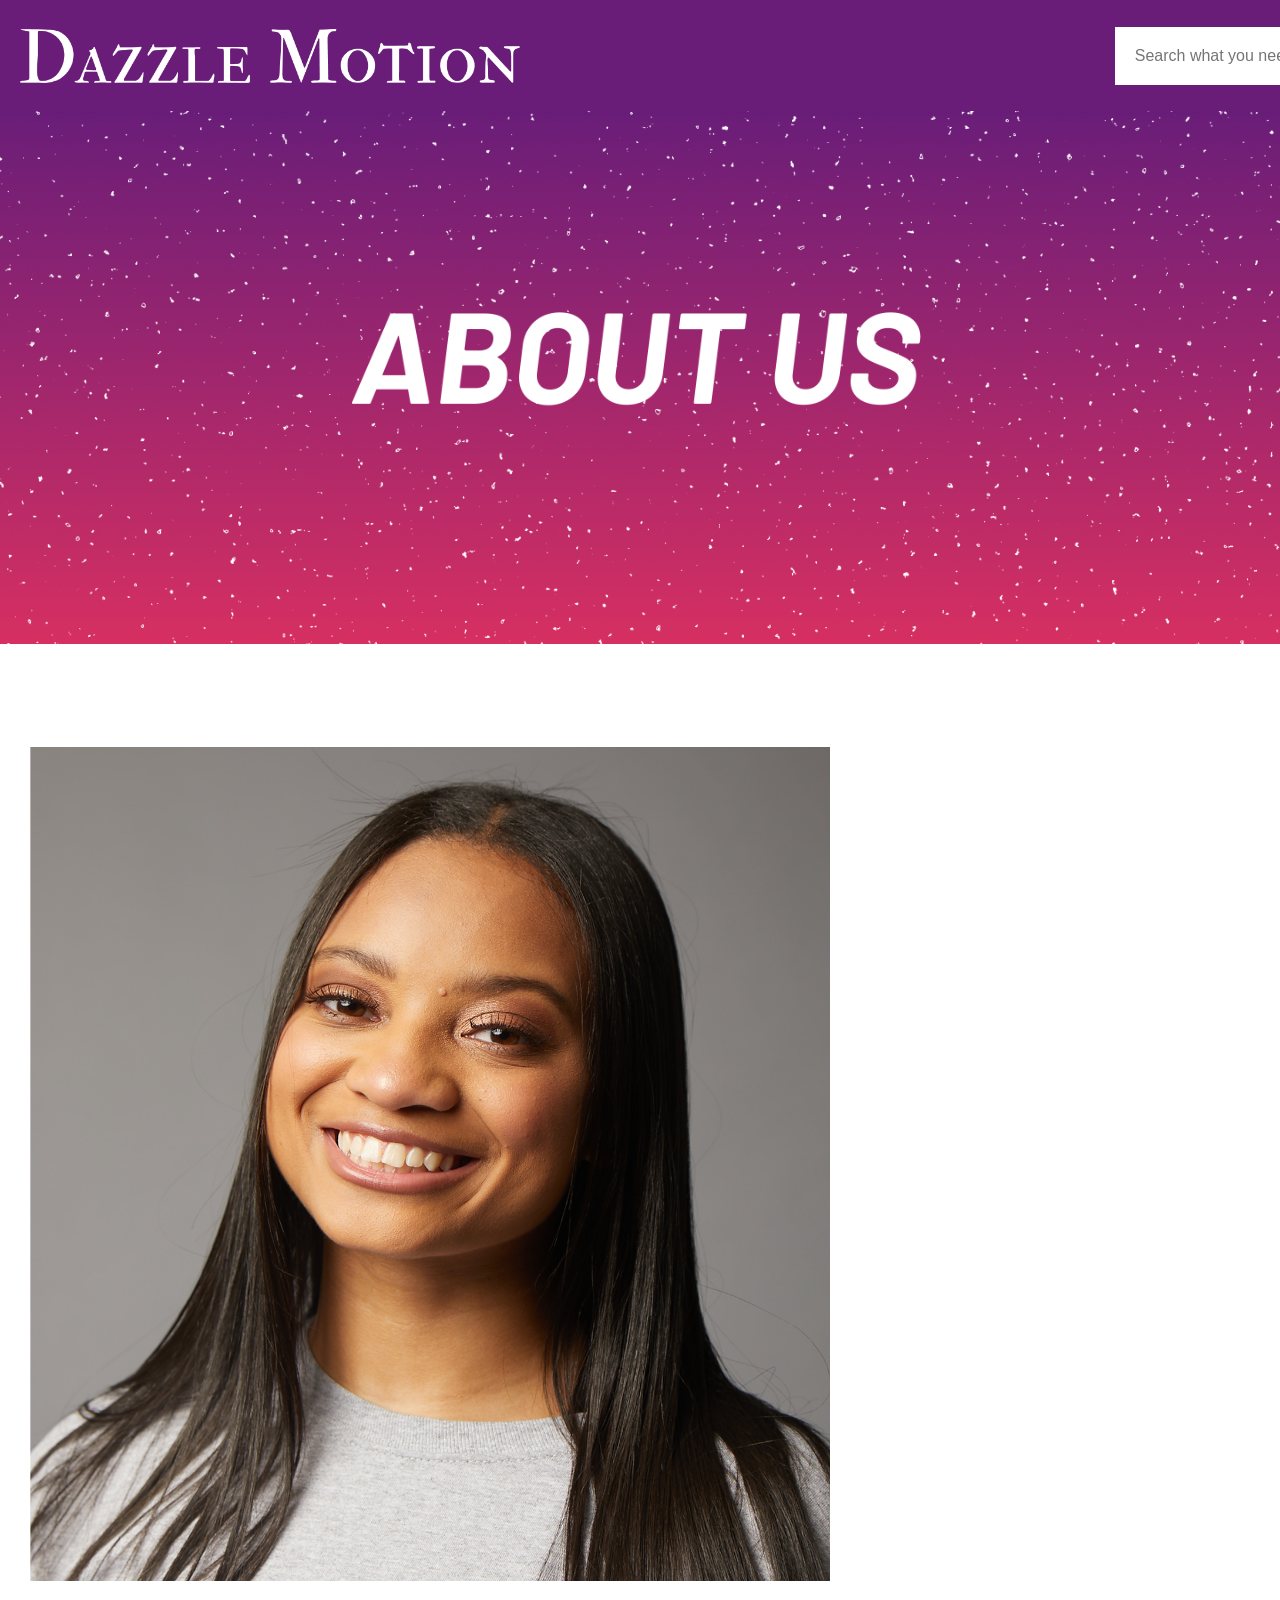
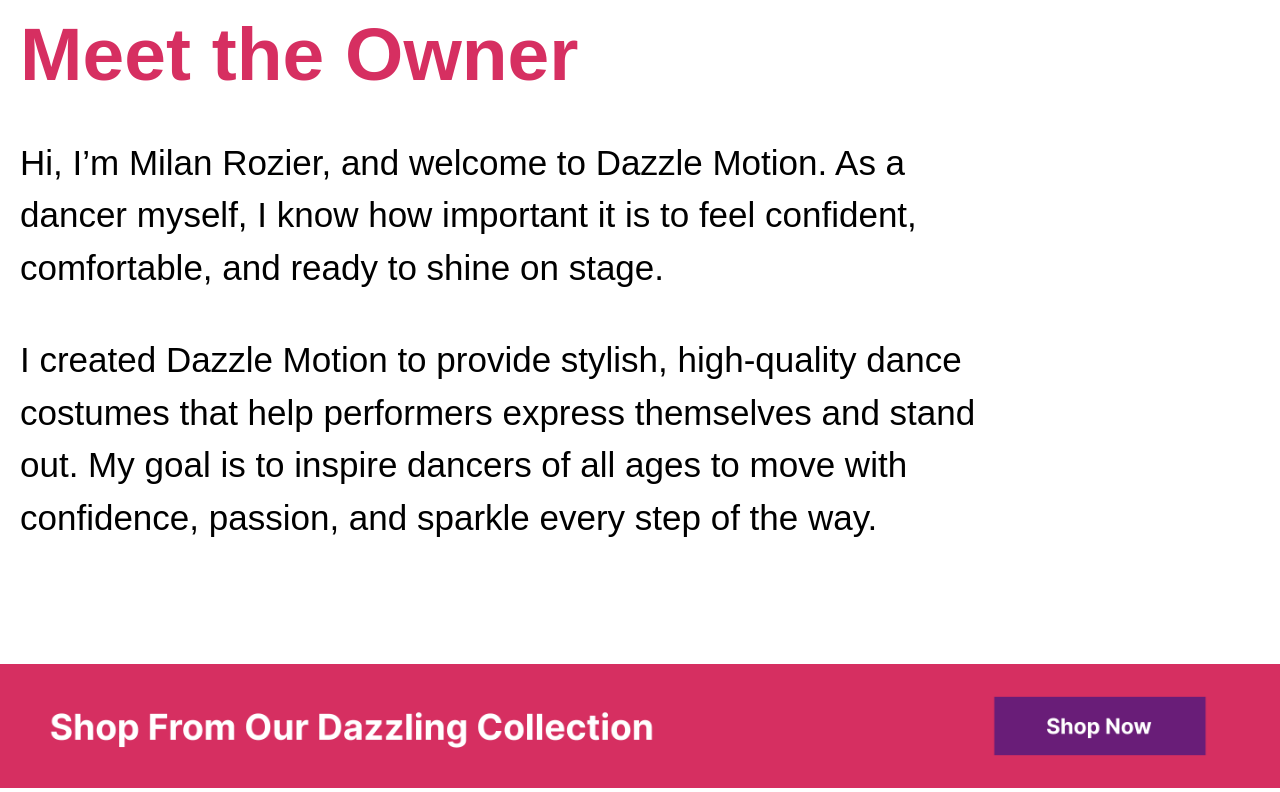
<file: about.html>
<!DOCTYPE html>
<html lang="en">
  <head>
    <meta charset="UTF-8">
    <meta name="viewport" content="width=device-width, initial-scale=1.0">
    <title>Homepage</title>
    <link rel="stylesheet" href="screen.css">
  </head>
  <body>
  <h1 id="title">Dazzle Motion</h1>
  <div class="logo">
    <a target="" href="index.html">
    <img src="Dazzle Motion Logo.png" alt="Dazzle Motion Logo">
    </a>
  </div>
  <section class="Search">
        <form action="#">
          <input type="text" placeholder="Search what you need here"> <input type="button" value="Search">
        </form>
      </section>
  <div class="aboutcoverpage" >
    <img src="About Us Cover.png" alt="About Cover Page">
  </div>
  <div class="aboutsection">
    <img src="About Headshot.png" alt="Headshot of Milan">
    <h5>Meet the Owner</h5>
    <p>Hi, I’m Milan Rozier, and welcome to Dazzle Motion. As a dancer myself, I know how important it is to feel confident, comfortable, and ready to shine on stage.</p> 
    <p>I created Dazzle Motion to provide stylish, high-quality dance costumes that help performers express themselves and stand out. My goal is to inspire dancers of all ages to move with confidence, passion, and sparkle every step of the way.</p>
  </div>
    <a target="" href="index.html">
    <img src="Page Bar 2.png" alt="">
    </a>
  <script src="index.js"></script>
</body>
</html>
</file>
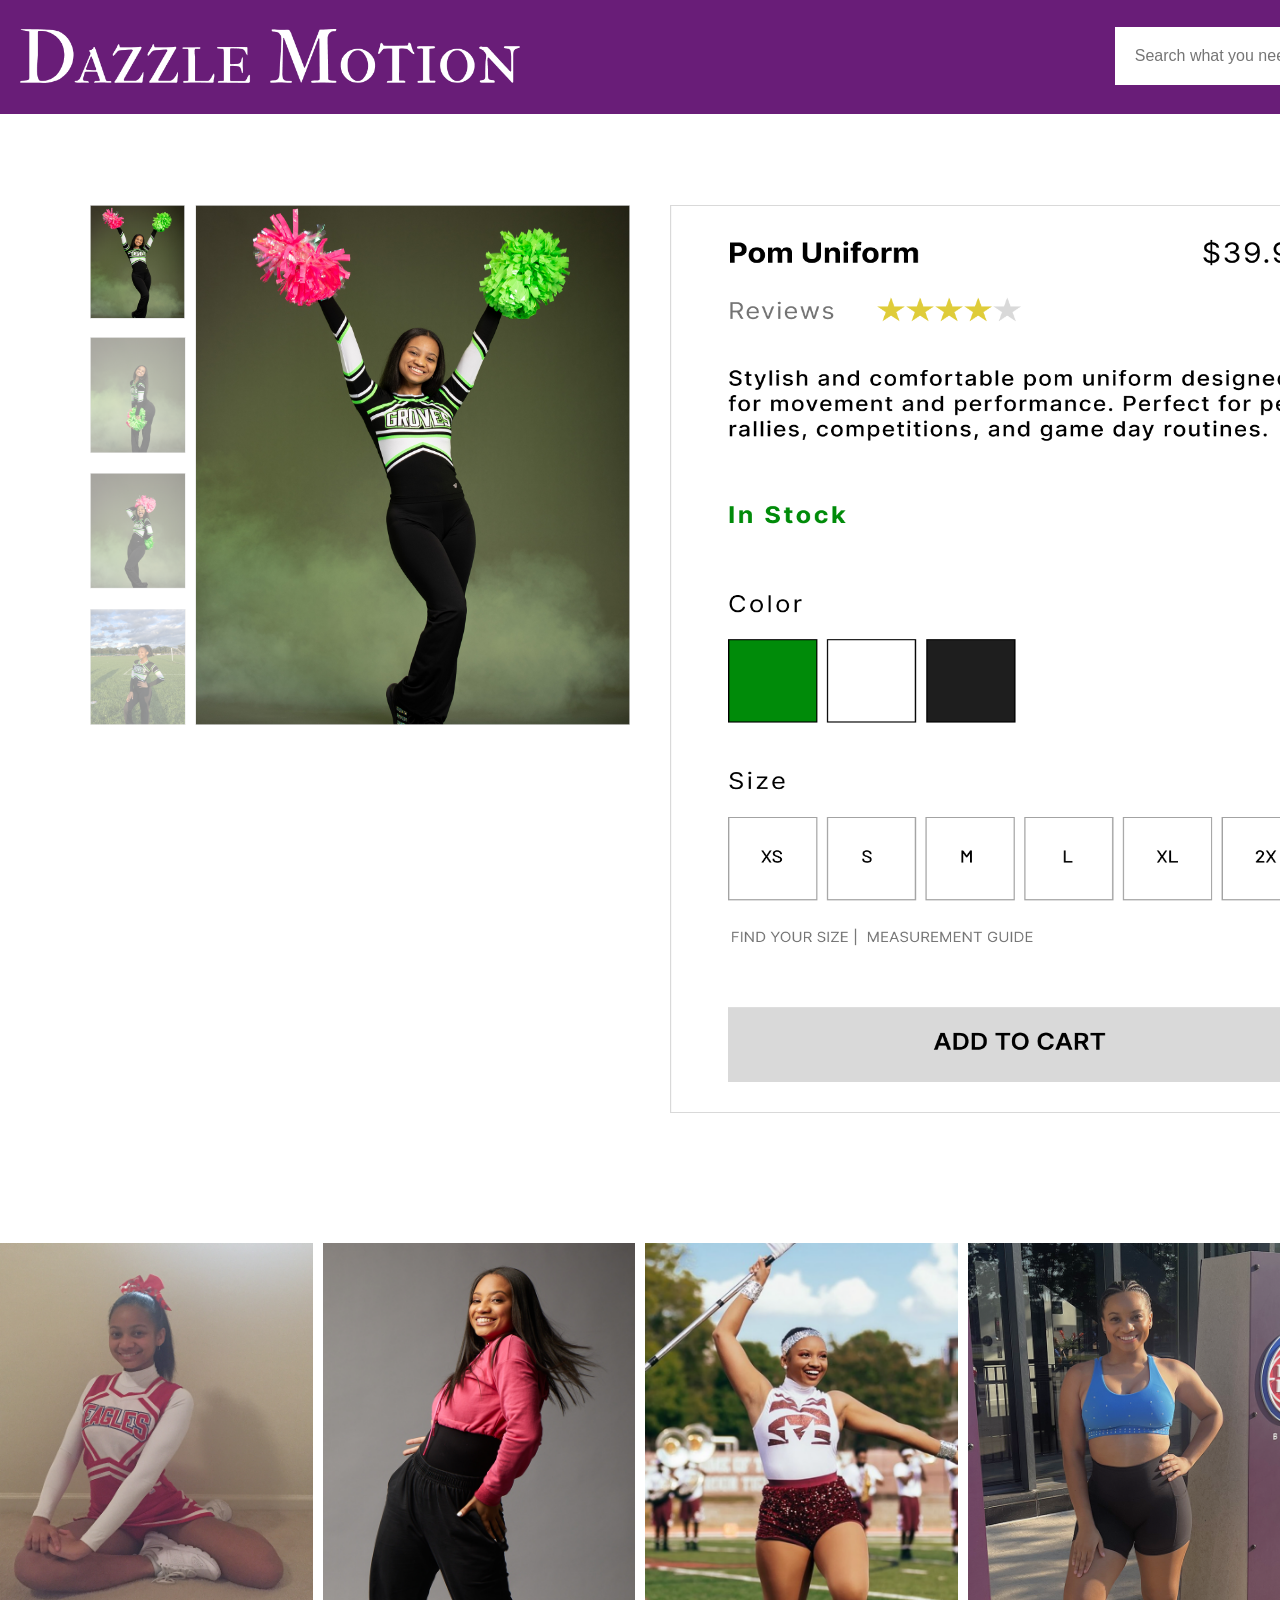
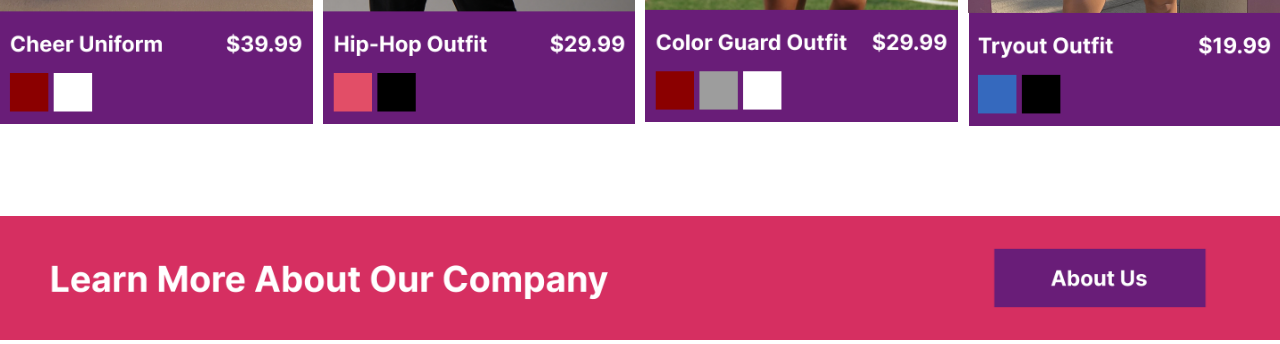
<file: product.html>
<!DOCTYPE html>
<html lang="en">
  <head>
    <meta charset="UTF-8">
    <meta name="viewport" content="width=device-width, initial-scale=1.0">
    <title>Homepage</title>
    <link rel="stylesheet" href="screen.css">
  </head>
  <body>
  <h1 id="title">Dazzle Motion</h1>
  <div class="logo">
    <a target="" href="index.html">
    <img src="Dazzle Motion Logo.png" alt="Dazzle Motion Logo">
    </a>
  </div>
  <section class="Search">
        <form action="#">
          <input type="text" placeholder="Search what you need here"> <input type="button" value="Search">
        </form>
      </section>
  <div class="productpage">
    <img src="Product Photos.png" alt="Pom Uniform Product Photo">
    <img src="Product Info.png" alt="Pom Uniform Product Info">
  </div>
  <div class="other-grid">
    <img src="PPCheer.png" alt="Cheer Cover">
    <img src="PPHipHop.png" alt="Hip Hop Cover">
    <img src="PPColorG.png" alt="Colorguard Cover">
    <img src="PPTryout.png" alt="Tryout Cover">
  </div>
  <a target="" href="about.html">
    <img src="Page Bar 3.png" alt="">
  </a>
  <script src="index.js"></script>
</body>
</html>
</file>
<file: screen.css>
/* Add screen styles below */
@import url('https://fonts.googleapis.com/css2?family=Inter:ital,opsz@0,14..32;1,14..32&display=swap')

:root {
    --main-bg-color: #FFFFFF;
}

body {
    background: var(--main-bg-color);
    margin: 0;
    font-family: 'Inter', sans-serif;
    padding-bottom: 0px
}

h1 {
    background: #691D78;
    color: #691D78;
    margin: 0;
    padding: 20px;
    font-size: 64px;
}

.logo img  {
    margin: 0;
    padding: 20px;
    width: 500px;
    height: auto;  
    position: relative;
    top: -205px;
    background: #691D78;
}

.Search {
    font: 64px;
    text-align: center;
    position: relative;
    top: -190px;
    margin-left:1000px;
    overflow-x: hidden;
}

form {
    width: 900px;
}

input[type=text] {
    font-family: 'Inter', sans-serif;
    width: 500px;
    text-align: left;
    padding: 20px 10px 20px 20px;
    margin: 5px 0px 0px 0px;
    font-size: 16px;
    background-color: white;
    color: #424242;
    border: none;
}

input[type=button] {
    font-weight: 700;
    font-size: 30px;
    padding: 10px 40px 17px 30px;
    margin-left: -34px;
    margin-right: 0px;
    background-color: #D62F61;
    color: white;
    border: none;
}

.homecoverpage  {
    margin: 0;
    padding: 0px;
    top: -164px;
}

.homecoverpage img  {
    max-width: 100%;
    height: auto; 
    top: -500px;
}

.cover-grid  {
    display: grid;
    grid-template-columns: repeat(4, 1fr);
    gap: 10px;
    top: -115px;
}

.cover-grid img {
  width: 100%;
  height: auto;
}

h2 {
    color: #D62F61;
    padding: 10px;
    font-size: 50px;
    margin-top: 0px;
    margin-bottom: 0px;
    margin-left: 400px;
    margin-right: 400px;
    text-align: center;
    max-width: 1000px;
    position: relative;
    bottom: 83px;
}

.featured-products {
    display: grid;
    grid-template-columns: repeat(2, 1fr);
    gap: 10px;
    top: -50px;
}

.featured-products img {
  width: 100%;
  height: auto;
  margin-bottom: 150px;
}

.PB1 {
    margin: 0;
    padding: 0px;
    top: -164px;
    overflow: hidden;
}

.PB1 img  {
    max-width: 100%;
    height: auto; 
    top: -500px;
}

h3 {
    color: #691D78;
    padding: 10px;
    font-size: 50px;
    margin-top: 0px;
    margin-bottom: 0px;
    margin-left: 400px;
    margin-right: 400px;
    text-align: center;
    max-width: 1000px;
    position: relative;
    bottom: 135px;
}

.new-grid  {
    display: grid;
    grid-template-columns: repeat(4, 1fr);
    gap: 10px;
    top: -90px;
}

.new-grid img {
  width: 100%;
  height: auto;
}

h4 {
    color: #353535;
    padding: 20px;
    margin: 0;
    font-size: 38px;
    margin-right: 40px;
}

p {
    color: #353535;
    padding: 20px;
    margin: 0;
    font-size: 30px;
    margin-right: 250px;
    line-height: 1.3;
}

div {
position: relative;
top: 100px;
}



.aboutcoverpage  {
    margin: 0;
    padding: 0px;
    top: -164px;
}

.aboutcoverpage img  {
    max-width: 100%;
    height: auto; 
    top: -500px;
}


.aboutsection img {
    float: left;
    margin-right: 20px;
    margin-bottom: 0px;
    padding: 30px;
    width: 800px;
    height: auto;
    margin-top: 5px;
    margin-left: 0px;
}

.aboutsection h5 {
    color: #D62F61;
    padding: 20px;
    margin: 0;
    font-size: 75px;
    margin-right: 400px;
    font-weight: bolder;
}

.aboutsection p {
    color: #000000;
    padding: 20px;
    margin: 0;
    font-size: 35px;
    margin-right: 250px;
    line-height: 1.5;
    font-weight: 500;
}

.aboutsection {
    top: -100px;
    margin: 0%;
}

img[src*="Page Bar 2.png"] {
    margin: 0;
    padding: 0px;
    top: -164px;
    overflow: hidden;
    max-width: 100%;
    height: auto; 
    top: -500px;
}



.other-grid  {
    display: grid;
    grid-template-columns: repeat(4, 1fr);
    gap: 10px;
    top: -90px;
}

.other-grid img {
  width: 100%;
  height: auto;
}

.productpage {
    display: grid;
    grid-template-columns: repeat(2, 1fr);
    gap: 40px;
    top: -70px;
    right: -90px;
}

.productpage img {
  width: 100%;
  height: auto;
  margin-bottom: 150px;
}

img[src*="Product Info.png"] {
    width: 700px;
    height: 908px;
}

img[src*="Page Bar 3.png"] {
    margin: 0;
    padding: 0px;
    top: -164px;
    overflow: hidden;
    max-width: 100%;
    height: auto; 
    top: -500px;
}
</file>
